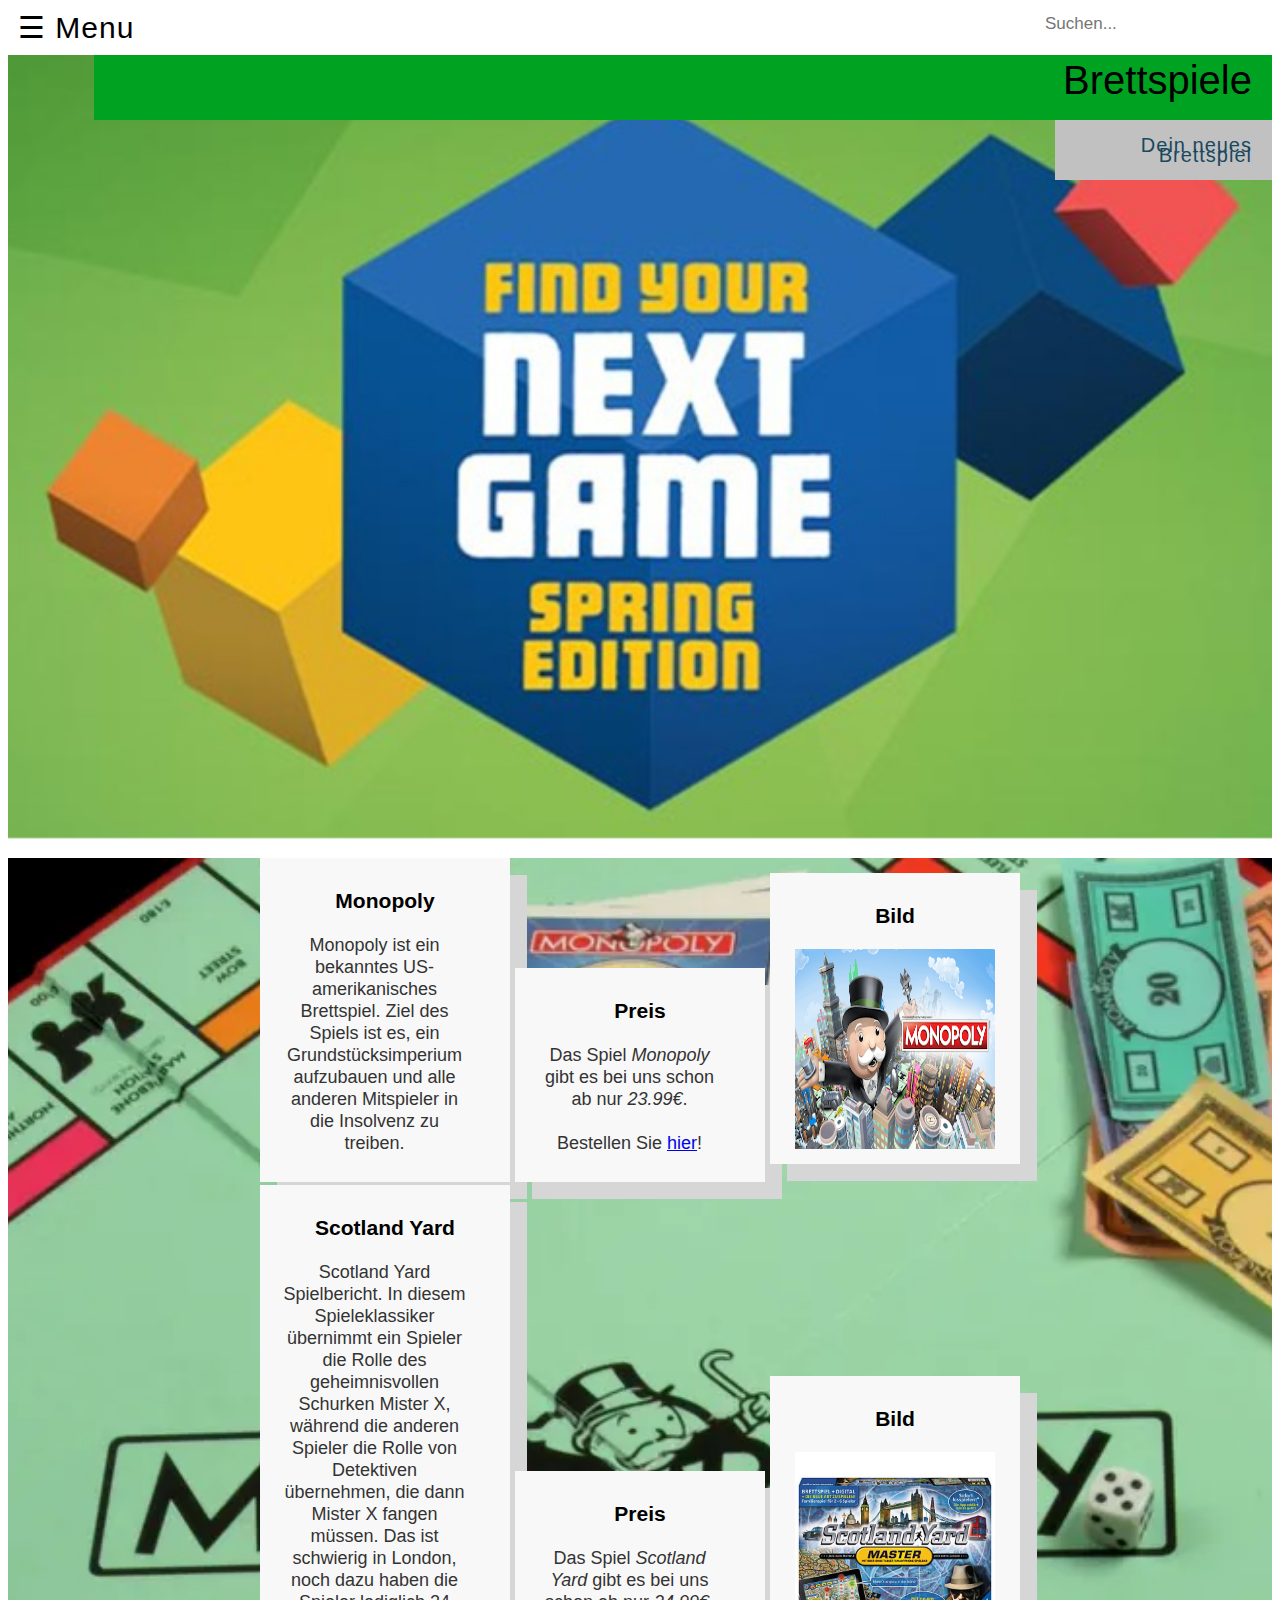
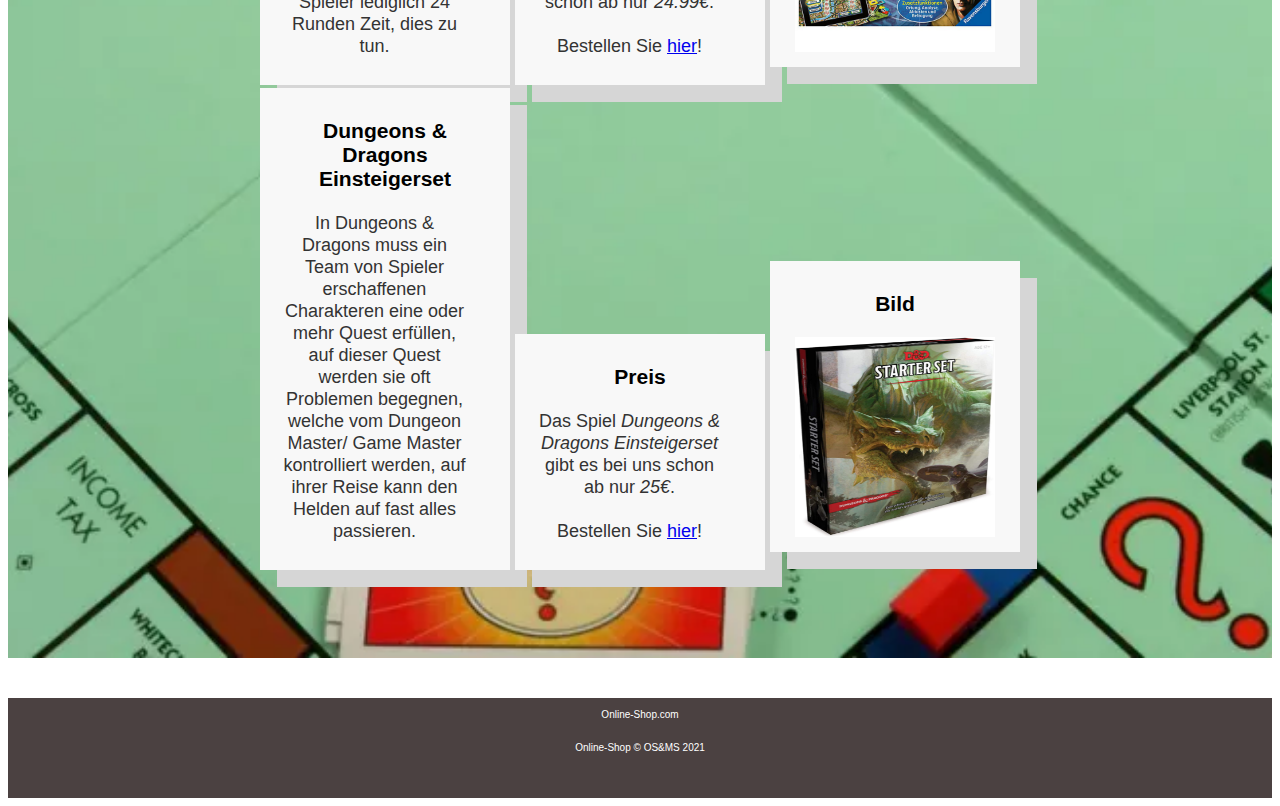
<file: Brettspiele.html>
<!DOCTYPE html>
<html>
  <head>
    <title>Online-Shop</title>
    <link href="style.css"rel="stylesheet"type="text/css"/>
  </head>
  <body>
    <nav>
		<span style="font-size:30px;cursor:pointer;" onclick="openNav()">&#9776; Menu</span>
		<input type="text"placeholder="Suchen...">
	</nav>
	<script>
	function openNav() {
	  document.getElementById("myNav").style.width = "100%";
	}

	function closeNav() {
	  document.getElementById("myNav").style.width = "0%";
	}
	</script>
	<div id="myNav" class="overlay">
	  <a href="javascript:void(0)" class="closebtn" onclick="closeNav()">&times;</a>
	  <div class="overlay-content">
		<a href="./index.html">Start</a>
		<a href="./Videospiele.html">Videospiele</a>
		<a href="./Brettspiele.html">Brettspiele</a>
		<a href="./Kartenspiele.html">Kartenspiele</a>
	  </div>
	</div>
    <div class="content">
      <div class="header">
        <h1>Brettspiele</h1>
        <h2>Dein neues Brettspiel</h2>
      </div>
      <div class="body" id="bodyB">
        <ul class="B">
          <li id="B1">
            <h3>Monopoly</h3>
            <p>Monopoly ist ein bekanntes US-amerikanisches Brettspiel. Ziel des Spiels ist es, ein Grundstücksimperium aufzubauen und alle anderen Mitspieler in die Insolvenz zu treiben.</p>
          </li>
          <li id="B1">
            <h3>Preis</h3>
            <p>Das Spiel <em>Monopoly</em> gibt es bei uns schon ab nur <em>23.99€</em>.<br><br>Bestellen Sie <a href="./shop.html">hier</a>!</p>
          </li>
		  <li id="B1">
            <h3>Bild</h3>
            <img src="./B1.png" width=200 height=200></img>
          </li>
		  <br>
		  <li id="B1">
            <h3>Scotland Yard</h3>
            <p>Scotland Yard Spielbericht. In diesem Spieleklassiker übernimmt ein Spieler die Rolle des geheimnisvollen Schurken Mister X, während die anderen Spieler die Rolle von Detektiven übernehmen, die dann Mister X fangen müssen. Das ist schwierig in London, noch dazu haben die Spieler lediglich 24 Runden Zeit, dies zu tun.</p>
          </li>
          <li id="B1">
            <h3>Preis</h3>
            <p>Das Spiel <em>Scotland Yard</em> gibt es bei uns schon ab nur <em>24.99€</em>.<br><br>Bestellen Sie <a href="./shop.html">hier</a>!</p>
          </li>
		  <li id="B1">
            <h3>Bild</h3>
            <img src="./B2.png" width=200 height=200></img>
          </li>
		  <br>
		  <li id="B1">
            <h3>Dungeons & Dragons Einsteigerset</h3>
            <p>In Dungeons & Dragons muss ein Team von Spieler erschaffenen Charakteren eine oder mehr Quest erfüllen, auf dieser Quest werden sie oft Problemen begegnen, welche vom Dungeon Master/ Game Master kontrolliert werden, auf ihrer Reise kann den Helden auf fast alles passieren.</p>
          </li>
          <li id="B1">
            <h3>Preis</h3>
            <p>Das Spiel <em>Dungeons & Dragons Einsteigerset</em> gibt es bei uns schon ab nur <em>25€</em>.<br><br>Bestellen Sie <a href="./shop.html">hier</a>!</p>
          </li>
		  <li id="B1">
            <h3>Bild</h3>
            <img src="./B3.png" width=200 height=200></img>
          </li>
        </ul>
      </div>
    </div>
  </body>
  <footer>
    <p><br>Online-Shop.com <br><br><br> Online-Shop © OS&MS 2021</p>
  </footer>
</html>
</file>
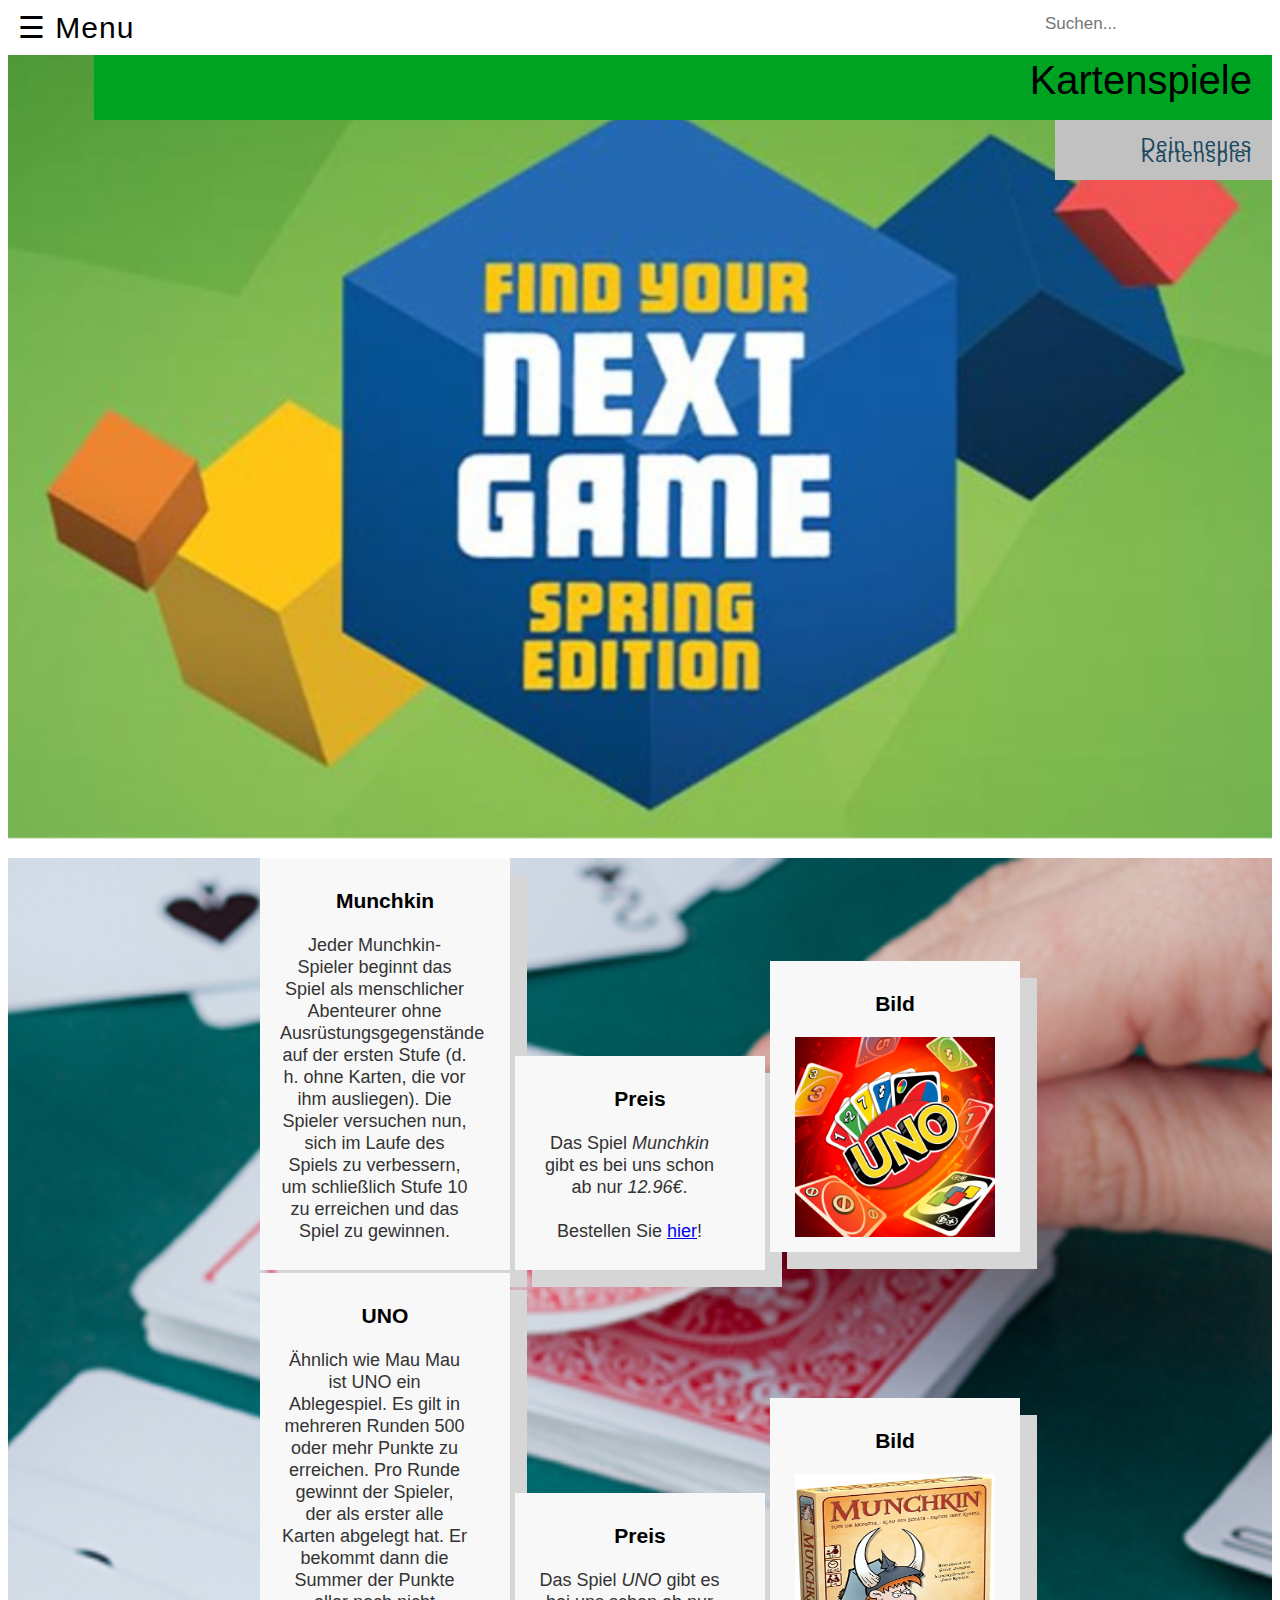
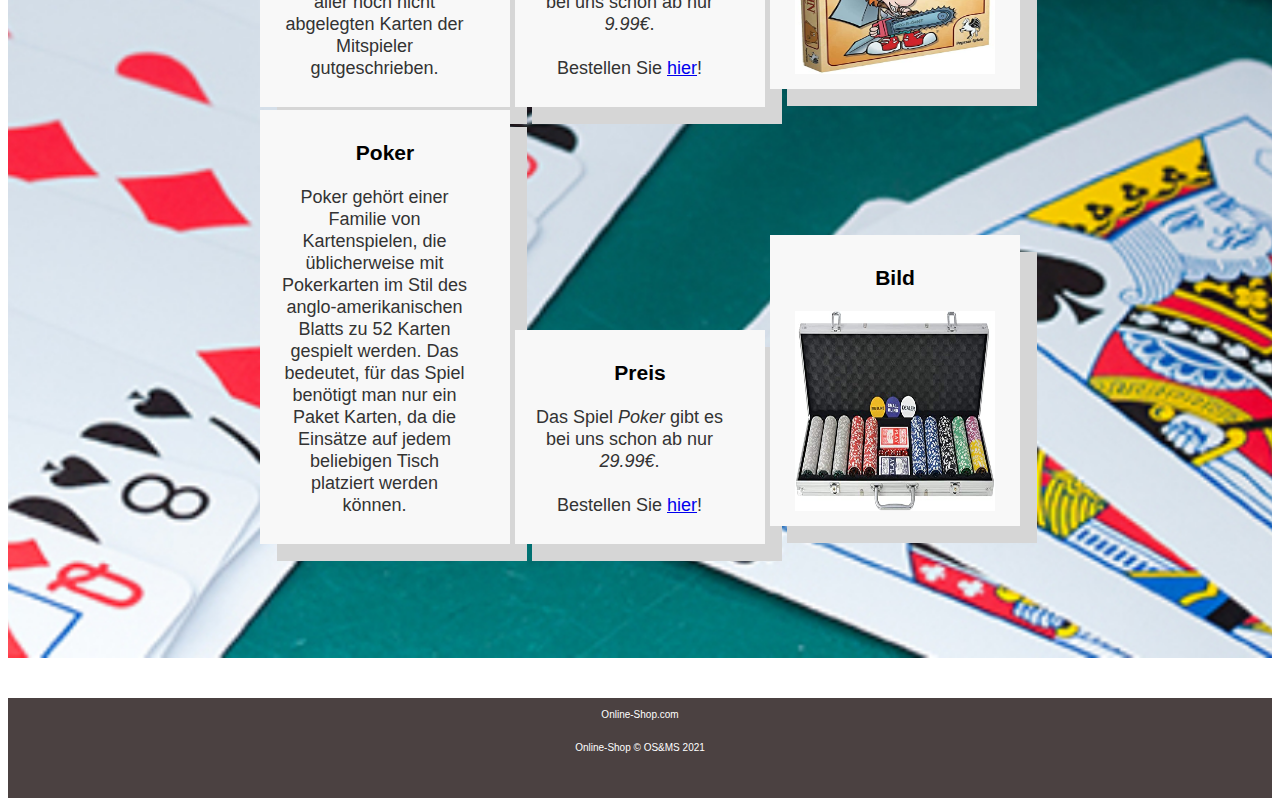
<file: Kartenspiele.html>
<!DOCTYPE html>
<html>
  <head>
    <title>Online-Shop</title>
    <link href="style.css"rel="stylesheet"type="text/css"/>
  </head>
  <body>
    <nav>
		<span style="font-size:30px;cursor:pointer;" onclick="openNav()">&#9776; Menu</span>
		<input type="text"placeholder="Suchen...">
	</nav>
	<script>
	function openNav() {
	  document.getElementById("myNav").style.width = "100%";
	}

	function closeNav() {
	  document.getElementById("myNav").style.width = "0%";
	}
	</script>
	<div id="myNav" class="overlay">
	  <a href="javascript:void(0)" class="closebtn" onclick="closeNav()">&times;</a>
	  <div class="overlay-content">
		<a href="./index.html">Start</a>
		<a href="./Videospiele.html">Videospiele</a>
		<a href="./Brettspiele.html">Brettspiele</a>
		<a href="./Kartenspiele.html">Kartenspiele</a>
	  </div>
	</div>
    <div class="content">
      <div class="header">
        <h1>Kartenspiele</h1>
        <h2>Dein neues Kartenspiel</h2>
      </div>
      <div class="body" id="bodyK">
        <ul class="B">
          <li id="B1">
            <h3>Munchkin</h3>
            <p>Jeder Munchkin-Spieler beginnt das Spiel als menschlicher Abenteurer ohne Ausrüstungsgegenstände auf der ersten Stufe (d. h. ohne Karten, die vor ihm ausliegen). Die Spieler versuchen nun, sich im Laufe des Spiels zu verbessern, um schließlich Stufe 10 zu erreichen und das Spiel zu gewinnen.</p>
          </li>
          <li id="B1">
            <h3>Preis</h3>
            <p>Das Spiel <em>Munchkin</em> gibt es bei uns schon ab nur <em>12.96€</em>.<br><br>Bestellen Sie <a href="./shop.html">hier</a>!</p>
          </li>
		  <li id="B1">
            <h3>Bild</h3>
            <img src="./K1.png" width=200 height=200></img>
          </li>
		  <br>
		  <li id="B1">
            <h3>UNO</h3>
            <p>Ähnlich wie Mau Mau ist UNO ein Ablegespiel. Es gilt in mehreren Runden 500 oder mehr Punkte zu erreichen. Pro Runde gewinnt der Spieler, der als erster alle Karten abgelegt hat. Er bekommt dann die Summer der Punkte aller noch nicht abgelegten Karten der Mitspieler gutgeschrieben.</p>
          </li>
          <li id="B1">
            <h3>Preis</h3>
            <p>Das Spiel <em>UNO</em> gibt es bei uns schon ab nur <em>9.99€</em>.<br><br>Bestellen Sie <a href="./shop.html">hier</a>!</p>
          </li>
		  <li id="B1">
            <h3>Bild</h3>
            <img src="./K2.png" width=200 height=200></img>
          </li>
		  <br>
		  <li id="B1">
            <h3>Poker</h3>
            <p>Poker gehört einer Familie von Kartenspielen, die üblicherweise mit Pokerkarten im Stil des anglo-amerikanischen Blatts zu 52 Karten gespielt werden. Das bedeutet, für das Spiel benötigt man nur ein Paket Karten, da die Einsätze auf jedem beliebigen Tisch platziert werden können.</p>
          </li>
          <li id="B1">
            <h3>Preis</h3>
            <p>Das Spiel <em>Poker</em> gibt es bei uns schon ab nur <em>29.99€</em>.<br><br>Bestellen Sie <a href="./shop.html">hier</a>!</p>
          </li>
		  <li id="B1">
            <h3>Bild</h3>
            <img src="./K3.png" width=200 height=200></img>
          </li>
        </ul>
      </div>
    </div>
  </body>
  <footer>
    <p><br>Online-Shop.com <br><br><br> Online-Shop © OS&MS 2021</p>
  </footer>
</html>
</file>
<file: style.css>
@viewport {
  width: device-width ;
  zoom: 1.0 ;
}

body {
    font-family: 'Arial', sans-serif;
    font-size: 18px;
	text-align: center;
}

nav {
    text-align: left;
    position: fixed;
    background-color: #FFFFFF;
    top: 0;
    width: 100%;
    height: auto;
}

nav img {
    width: 100px;
    margin: 0px 0px; 
}

nav span {
    font-size: 15px;
    font-weight: 100;
    letter-spacing: 1px;
    margin: 0px 0px;
    padding: 10px;
    display: inline-block;
}

nav a {
    color: #0056a2;
}

nav a:hover {
    color: #FFFFFF;
    border: solid 5px #00a222;
    background-color: #00a222;
    border-radius: 0px 10px 0px 10px
}

nav input[type=text] {
  float: right;
  padding: 6px;
  border: none;
  margin-top: 8px;
  margin-right: 16px;
  font-size: 17px;
}


.content {
    width: 100%;
    height: 120%;
    margin-top: 40px;
    margin: 40px auto;
    overflow: auto;
}

.header {
    background-image: url(./backgroundh.png);
    background-position: center;
    background-size: cover;
    height: 800px;
}
#bodyV {
    background-image: url(./backgroundVb.png);
    background-position: center;
    background-size: cover;
    height: 1400px;
}

#bodyB {
    background-image: url(./backgroundBb.png);
    background-position: center;
    background-size: cover;
    height: 1400px;
}

#bodyK {
    background-image: url(./backgroundKb.png);
    background-position: center;
    background-size: cover;
    height: 1400px;
}

.header h1 {
  font-family: 'Oswald', sans-serif;
  font-weight: 300;
  line-height: 40px;
  width: 90%;
  padding: 20px;
  text-align: right;
  margin: 0px 0px;
  float: right;
	color: #FFFFF;
	background-color: #00a222;
	font-size: 40px;
}

.header h2 {
    background-color: #c1c1c1;
    color: #1a485f;
    font-family: 'Oswald', sans-serif;
    font-size: 20px;
    font-weight: 100;
    line-height: 10px;
    letter-spacing: 1px;
    width: 14%;
    padding: 20px;
    text-align: right;
    margin: 0px 0px;
    float: right;
}

.header2 h1 {
    font-family: 'Oswald', sans-serif;
    font-weight: 300;
    line-height: 40px;
    width: 68%;
    padding: 20px;
    text-align: right;
    margin: 0px 0px;
    float: right;
	  color: #FFF;
	  background-color: #001252;
	  font-size: 40px;
}

.header2 h2 {
    background-color: #dcdcdc;
    color: #9b4444;
    font-family: 'Oswald', sans-serif;
    font-size: 20px;
    font-weight: 100;
    line-height: 10px;
    letter-spacing: 1px;
    width: 10%;
    padding: 20px;
    text-align: right;
    margin: 0px 0px;
    float: right;
}

.content {
  height: 100%;
}

.content .body {
    width: 100%;
    margin: 0px 0px;
}

.body p {
    color: #333333;
    font-weight: 100;
    line-height: 22px;
    width: 90%;
    margin-top: 18px;
}

ul.B {
    padding: 0px;
}

ul.B li {
    display: inline-block;
    background-color: #F8F8F8;
    list-style: none;
    width: 210px;
    padding: 10px 20px;
    margin-bottom: 3px;
}

ul.B p {
  font-size: 18px;
}

#B1 {
  box-shadow: 17px 17px 0px 0px #d6d6d6;
}

footer {
  background-color: #4b4141;
  height: 100px;
  width: 100%;
  bottom: 0;
  color: #FFFFFF;
  text-align: center;
  font-size: 10px
}




.overlay {
  height: 100%;
  width: 0;
  position: fixed;
  z-index: 1;
  top: 0;
  left: 0;
  background-color: rgb(0,0,0);
  background-color: rgba(0,0,0, 0.9);
  overflow-x: hidden;
  transition: 0.5s;
}

.overlay-content {
  position: relative;
  top: 25%;
  width: 100%;
  text-align: center;
  margin-top: 30px;
}

.overlay a {
  padding: 8px;
  text-decoration: none;
  font-size: 36px;
  color: #818181;
  display: block;
  transition: 0.3s;
}

.overlay a:hover, .overlay a:focus {
  color: #f1f1f1;
}

.overlay .closebtn {
  position: absolute;
  top: 20px;
  right: 45px;
  font-size: 60px;
}

@media screen and (max-height: 450px) {
  .overlay a {font-size: 20px}
  .overlay .closebtn {
  font-size: 40px;
  top: 15px;
  right: 35px;
  }
}
</file>
